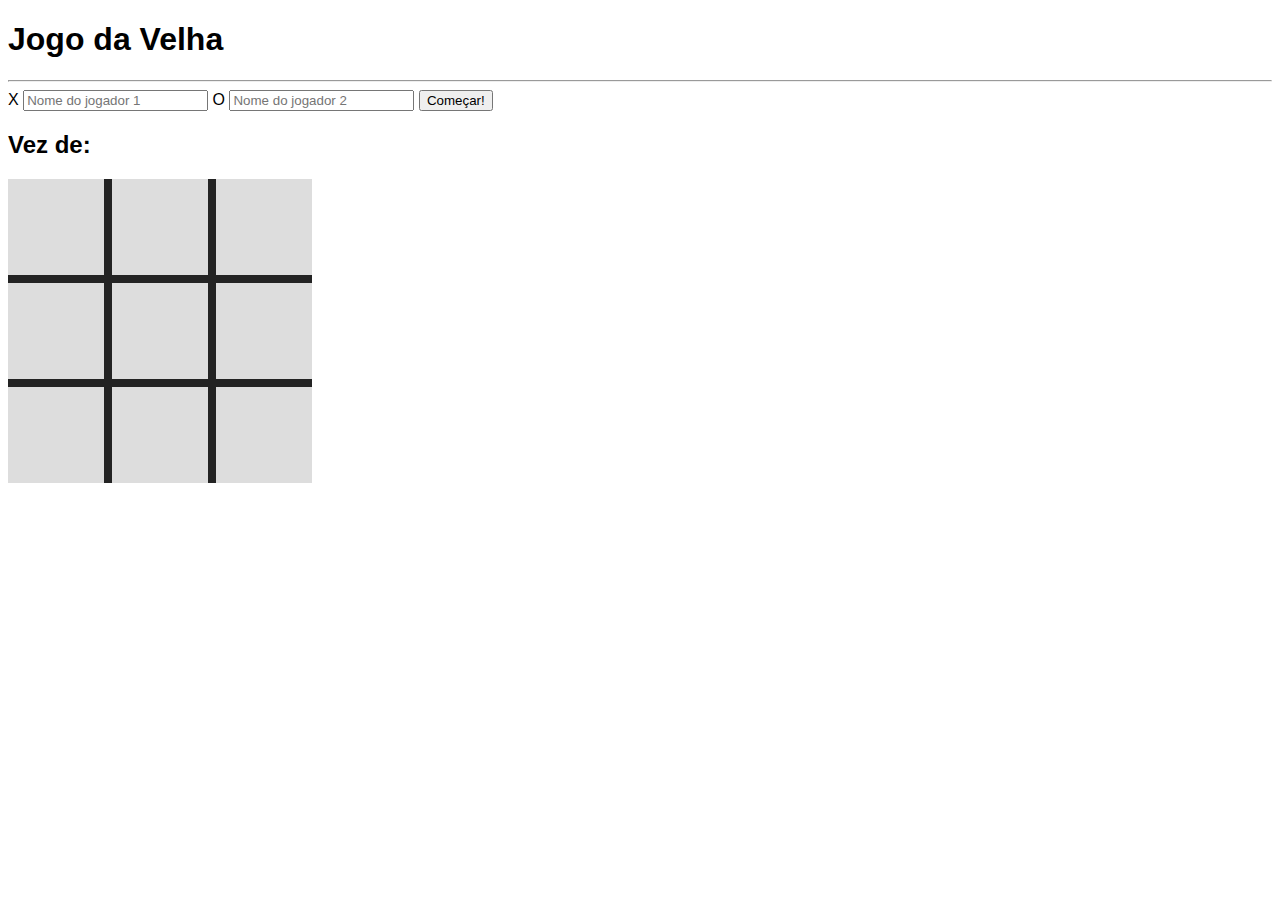
<file: exercicio tic tac toe/index.html>
<!DOCTYPE html>
<html lang="en">
  <head>
    <meta charset="UTF-8" />
    <meta http-equiv="X-UA-Compatible" content="IE=edge" />
    <meta name="viewport" content="width=device-width, initial-scale=1.0" />
    <title>Jogo da velha</title>
    <link rel="stylesheet" href="style.css" />
    <script src="index.js" defer class="cursor-pointer"></script>
  </head>
  <body>
    <h1>Jogo da Velha</h1>
    <hr />
    <label for="player1">X</label>
    <input type="text" id="player1" placeholder="Nome do jogador 1" />
    <label for="player2">O</label>
    <input type="text" id="player2" placeholder="Nome do jogador 2" />
    <button id="start">Começar!</button>
    <h2>Vez de: <span id="turnPlayer"></span></h2>
    <section id="gameBoard">
      <span class="cursor-pointer" data-region="0.0"></span>
      <span class="cursor-pointer" data-region="0.1"></span>
      <span class="cursor-pointer" data-region="0.2"></span>
      <span class="cursor-pointer" data-region="1.0"></span>
      <span class="cursor-pointer" data-region="1.1"></span>
      <span class="cursor-pointer" data-region="1.2"></span>
      <span class="cursor-pointer" data-region="2.0"></span>
      <span class="cursor-pointer" data-region="2.1"></span>
      <span class="cursor-pointer" data-region="2.2"></span>
    </section>
  </body>
</html>
</file>
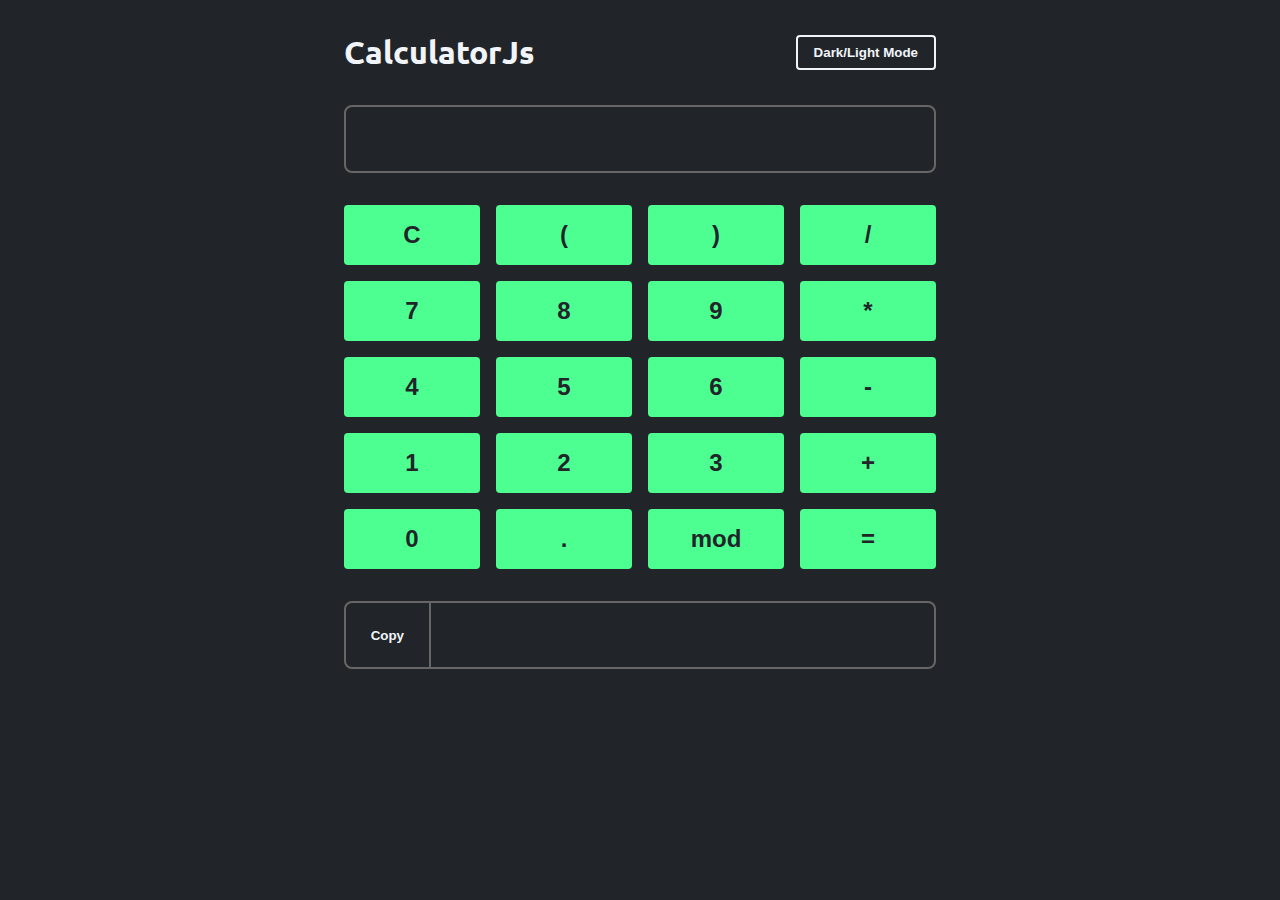
<file: projeto calculadora js/index.html>
<!DOCTYPE html>
<html lang="en">
  <head>
    <meta charset="UTF-8" />
    <meta http-equiv="X-UA-Compatible" content="IE=edge" />
    <meta name="viewport" content="width=device-width, initial-scale=1.0" />
    <link rel="preconnect" href="https://fonts.googleapis.com" />
    <link rel="preconnect" href="https://fonts.gstatic.com" crossorigin />
    <link
      href="https://fonts.googleapis.com/css2?family=Ubuntu:wght@400;700&display=swap"
      rel="stylesheet"
    />
    <title>Calculator.js</title>
    <link rel="stylesheet" href="style.css" />
    <script src="js/index.js" type="module" defer></script>
  </head>
  <body>
    <main data-theme="dark">
      <header class="flex align-center justify-between">
        <h1>CalculatorJs</h1>
        <button id="themeSwitcher">Dark/Light Mode</button>
      </header>
      <input type="text" id="input" />
      <div id="keys">
        <button id="clear">C</button>
        <button class="charKey" data-value=" ( ">(</button>
        <button class="charKey" data-value=" ) ">)</button>
        <button class="charKey" data-value=" / ">/</button>
        <button class="charKey" data-value="7">7</button>
        <button class="charKey" data-value="8">8</button>
        <button class="charKey" data-value="9">9</button>
        <button class="charKey" data-value=" * ">*</button>
        <button class="charKey" data-value="4">4</button>
        <button class="charKey" data-value="5">5</button>
        <button class="charKey" data-value="6">6</button>
        <button class="charKey" data-value=" - ">-</button>
        <button class="charKey" data-value="1">1</button>
        <button class="charKey" data-value="2">2</button>
        <button class="charKey" data-value="3">3</button>
        <button class="charKey" data-value=" + ">+</button>
        <button class="charKey" data-value="0">0</button>
        <button class="charKey" data-value=".">.</button>
        <button class="charKey" data-value=" % ">mod</button>
        <button id="equal">=</button>
      </div>
      <section class="flex align-center justify-between">
        <button id="copyToClipboard">Copy</button>
        <input type="text" id="result" disabled />
      </section>
    </main>
  </body>
</html>
</file>
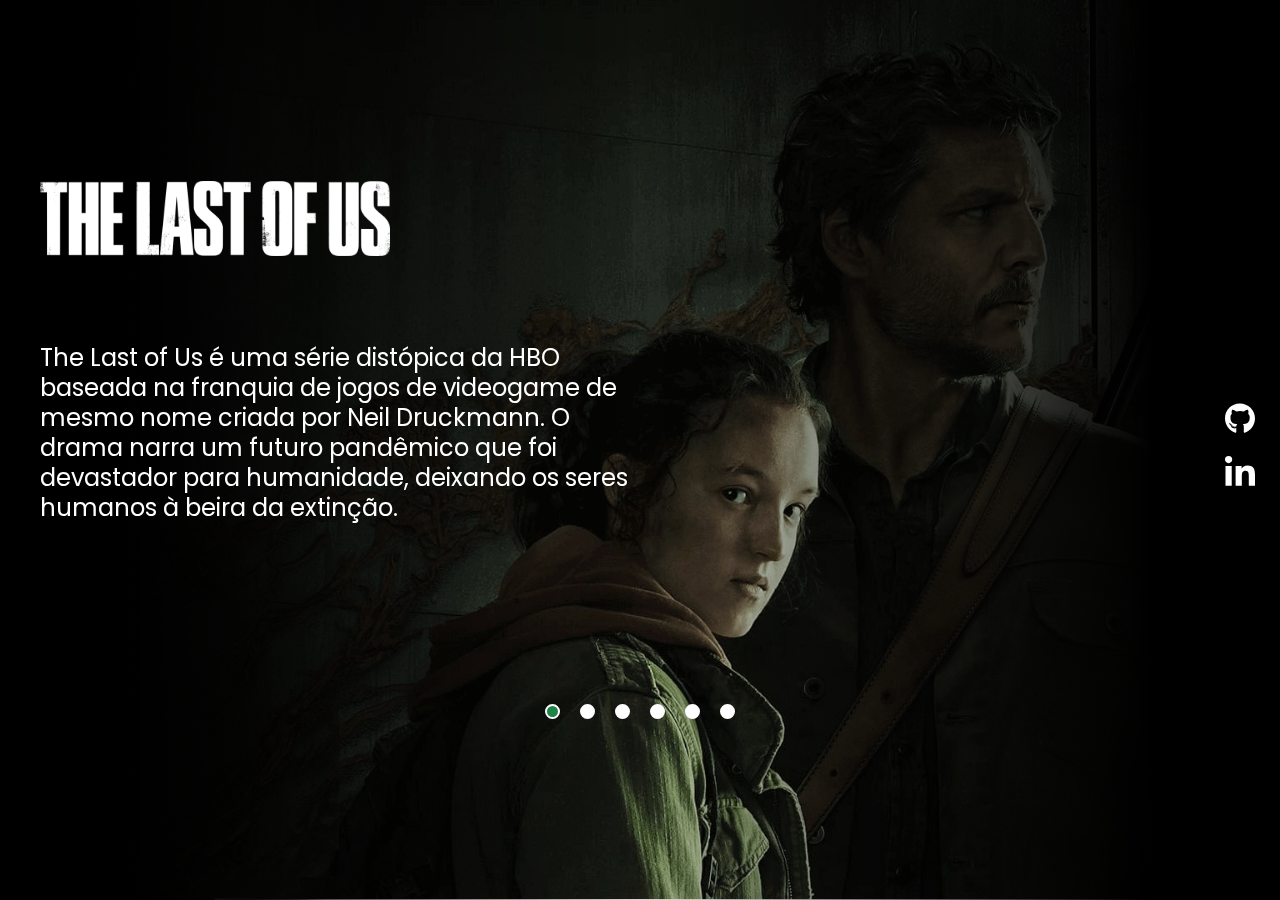
<file: Projeto The Last Of Us/index.html>
<!DOCTYPE html>
<html lang="pt-BR">
  <head>
    <meta charset="UTF-8" />
    <meta http-equiv="X-UA-Compatible" content="IE=edge" />
    <meta name="viewport" content="width=device-width, initial-scale=1.0" />
    <title>The Last of Us - Série</title>

    <link rel="preconnect" href="https://fonts.googleapis.com" />
    <link rel="preconnect" href="https://fonts.gstatic.com" crossorigin />
    <link
      href="https://fonts.googleapis.com/css2?family=Poppins:wght@300;400;500&display=swap"
      rel="stylesheet"
    />

    <link rel="stylesheet" href="./src/css/reset.css" />
    <link rel="stylesheet" href="./src/css/estilos.css" />
    <link rel="stylesheet" href="./src/css/responsivo.css" />
  </head>
  <body>
    <main>
      <div class="carrossel">
        <img
          class="imagem ativa"
          src="./src/imagens/tlou-1.jpg"
          alt="Ellie e Joel abraçados"
        />

        <img
          class="imagem"
          src="./src/imagens/tlou-2.jpg"
          alt="Personagens The Last of Us"
        />

        <img
          class="imagem"
          src="./src/imagens/tlou-3.jpg"
          alt="Joel olhando pela janela"
        />

        <img
          class="imagem"
          src="./src/imagens/tlou-4.jpg"
          alt="Ellie e Tess se olhando"
        />

        <img
          class="imagem"
          src="./src/imagens/tlou-5.jpg"
          alt="Ellie e Joel caminhando em uma cidade destruída"
        />

        <img
          class="imagem"
          src="./src/imagens/tlou-6.jpg"
          alt="Joel segurando uma lanterna ligada na mão direita"
        />
      </div>

      <div class="conteudo">
        <div class="informacoes">
          <img
            class="logo"
            src="./src/imagens/logo.png"
            alt="logo The Last of Us"
          />

          <p class="descricao">
            The Last of Us é uma série distópica da HBO baseada na franquia de
            jogos de videogame de mesmo nome criada por Neil Druckmann. O drama
            narra um futuro pandêmico que foi devastador para humanidade,
            deixando os seres humanos à beira da extinção.
          </p>
        </div>

        <div class="botoes-carrossel">
          <button class="botao selecionado"></button>
          <button class="botao"></button>
          <button class="botao"></button>
          <button class="botao"></button>
          <button class="botao"></button>
          <button class="botao"></button>
        </div>
      </div>

      <aside class="menu-lateral">
        <ul>
          <li>
            <a href="https://github.com/GuiGubert" target="_blank">
              <img
                src="./src/imagens/github.svg"
                alt="ícone GitHub"
                class="icone"
              />
            </a>
          </li>
          <li>
            <a
              href="https://www.linkedin.com/in/guilherme-gubert"
              target="_blank"
            >
              <img
                src="./src/imagens/linkedin-in.svg"
                alt="ícone LinkedIn"
                class="icone"
              />
            </a>
          </li>
        </ul>
      </aside>
    </main>
    <script src="./src/js/index.js"></script>
  </body>
</html>
</file>
<file: exercicio tic tac toe/style.css>
body {
  font-family: sans-serif;
}

#gameBoard {
  background-color: #232323;
  display: grid;
  grid-template-columns: 6rem 6rem 6rem;
  grid-template-rows: 6rem 6rem 6rem;
  gap: 0.5rem;
  margin-bottom: 1.5rem;
  max-width: 19rem;
}

#gameBoard > span {
  background-color: #ddd;
  display: grid;
  place-content: center;
  font-size: 5rem;
}

#gameBoard > span.win {
  background-color: #25a340;
}

.cursor-pointer {
  cursor: pointer;
}
</file>
<file: projeto calculadora js/style.css>
* {
  box-sizing: border-box;
  margin: 0;
  padding: 0;
}

:root {
  --bg-color: #212529;
  --border-color: #666;
  --font-color: #f1f5f9;
  --primary-color: #4dff91;
  --error-color: #ff0043;
}

body {
  background-color: var(--bg-color);
  color: var(--font-color);
  font-family: "Ubuntu", sans-serif;
}

main {
  display: block;
  margin: 0 auto;
  max-width: 40rem;
  padding: 0 1.5rem 2.5rem;
  position: relative;
}

header {
  padding: 2rem 0;
}

#themeSwitcher {
  background-color: var(--bg-color);
  border: 0.125rem solid var(--font-color);
  color: var(--font-color);
}

#themeSwitcher:hover {
  background-color: var(--font-color);
  color: var(--bg-color);
}

button {
  background-color: var(--primary-color);
  border: none;
  border-radius: 0.25rem;
  font-weight: 700;
  padding: 0.5rem 1rem;
  transition: 0.15s;
}

input {
  background-color: var(--bg-color);
  border: 2px solid var(--border-color);
  border-radius: 0.5rem;
  color: var(--font-color);
  display: block;
  font-size: 1.75rem;
  margin: 0 auto;
  padding: 1rem;
  text-align: end;
  width: 100%;
}

#keys {
  display: grid;
  grid-template-columns: 1fr 1fr 1fr 1fr;
  gap: 1rem;
  margin: 2rem 0;
}

#keys button {
  color: var(--bg-color);
  cursor: pointer;
  font-size: 1.5rem;
  padding: 1rem;
}

#keys button:hover {
  filter: brightness(0.8);
}

#result {
  border-width: 2px 2px 2px 0;
  border-radius: 0 0.5rem 0.5rem 0;
}

#copyToClipboard {
  background-color: transparent;
  border: solid var(--border-color);
  border-width: 2px;
  border-radius: 0.5rem 0 0 0.5rem;
  color: var(--font-color);
  cursor: pointer;
  display: block;
  height: 4.25rem;
  width: 6rem;
}

.flex {
  display: flex;
}

.align-center {
  align-items: center;
}

.justify-between {
  justify-content: space-between;
}

.error {
  background-color: var(--error-color);
}

.success {
  border-color: var(--primary-color) !important;
  color: var(--primary-color) !important;
}
</file>
<file: Projeto The Last Of Us/src/css/estilos.css>
body {
  font-family: "Poppins", sans-serif;
  max-width: 1280px;
  margin: 0 auto;
}

main:after {
  content: "";
  min-height: 100vh;
  width: 100vw;
  position: fixed;
  top: 0;
  left: 0;
  background: linear-gradient(
    90deg,
    rgba(0, 0, 0, 1) 10%,
    rgba(0, 0, 0, 0.05926120448179273) 50%,
    rgba(0, 0, 0, 1) 90%
  );
  z-index: -1;
}

.conteudo {
  display: flex;
  flex-direction: column;
  min-height: 100vh;
  justify-content: space-evenly;
}

.informacoes .logo {
  max-width: 350px;
  filter: invert(1);
  margin-bottom: 80px;
}

.informacoes .descricao {
  width: 49%;
  font-size: 24px;
  color: #ffffff;
  line-height: 30px;
}

.botoes-carrossel {
  display: flex;
  justify-content: center;
  gap: 20px;
}

.botoes-carrossel .botao {
  background-color: #ffffff;
  width: 15px;
  height: 15px;
  border-radius: 50%;
  border: 2px solid transparent;
  cursor: pointer;
  border-color: #ffffff;
}

.botoes-carrossel .botao.selecionado {
  background-color: #1d8346;
}

.menu-lateral {
  position: fixed;
  top: 0;
  right: 0;
  width: 80px;
  display: flex;
  justify-content: center;
  align-items: center;
  min-height: 100vh;
}

.menu-lateral ul {
  display: flex;
  flex-direction: column;
  gap: 15px;
}

.menu-lateral .icone {
  width: 30px;
  filter: invert(1);
  transition: 0.3s ease-in-out;
}

.menu-lateral .icone:hover {
  transform: scale(1.2);
}

.carrossel {
  position: fixed;
  top: 0;
  left: 0;
  width: 100%;
  z-index: -1;
}

.carrossel .imagem {
  width: 100%;
  height: 100vh;
  object-fit: cover;
  display: none;
  animation: mudarImagem 0.7s;
}

.carrossel .imagem.ativa {
  display: block;
}

@keyframes mudarImagem {
  from {
    opacity: 0.85;
  }
  to {
    opacity: 1;
  }
}
</file>
<file: Projeto The Last Of Us/src/css/responsivo.css>
@media (max-width: 1280px) {
  body {
    padding: 0 40px;
  }
}

@media (max-width: 768px) {
  .infos {
    display: flex;
    flex-direction: column;
    align-items: center;
  }

  .infos .description {
    width: 60%;
    text-align: center;
  }
}

@media (max-width: 425px) {
  .infos .logo {
    max-width: 300px;
  }

  .infos .description {
    width: 100%;
  }

  .side-bar {
    position: static;
    min-height: auto;
    width: 100%;
    margin-top: 50px;
  }

  .side-bar ul {
    flex-direction: row;
  }

  .content {
    min-height: 70vh;
    gap: 50px;
  }

  body {
    padding: 40px;
  }
}
</file>
